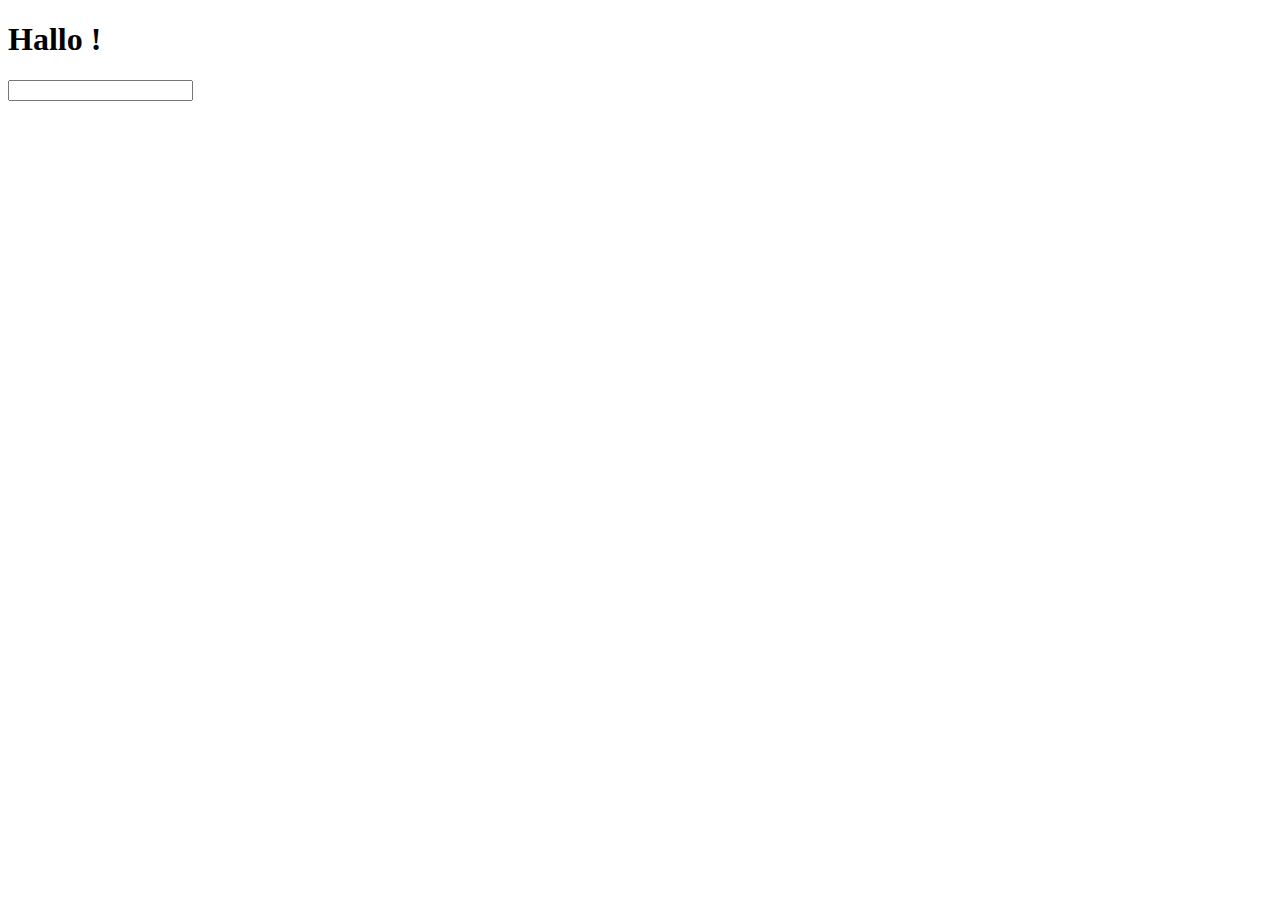
<file: Praktikum/MODUL 4/Praktikum/index.html>
<!DOCTYPE html>
<html lang="en">
<head>
    <meta charset="UTF-8">
    <meta http-equiv="X-UA-Compatible" content="IE=edge">
    <meta name="viewport" content="width=device-width, initial-scale=1.0">
    <title>Pertemuan 4</title>
    <script src="https://ajax.googleapis.com/ajax/libs/jquery/3.5.1/jquery.min.js"></script>
</head>
<body>
    <h1>Hallo !</h1>
    <input type="text" name="nama" id="nama">
    <script>
        // click hide
        $('h1').click(function(){
            // action
            $(this).hide();
        });

        // change width of input
        $("#nama").focus(function(){
            $(this).css("width", "100px")
        })

        // hide h1 when hover
        $("h1").hover(function(){
            $(this).toggle()
        })
    </script>
</body>
</html>
</file>
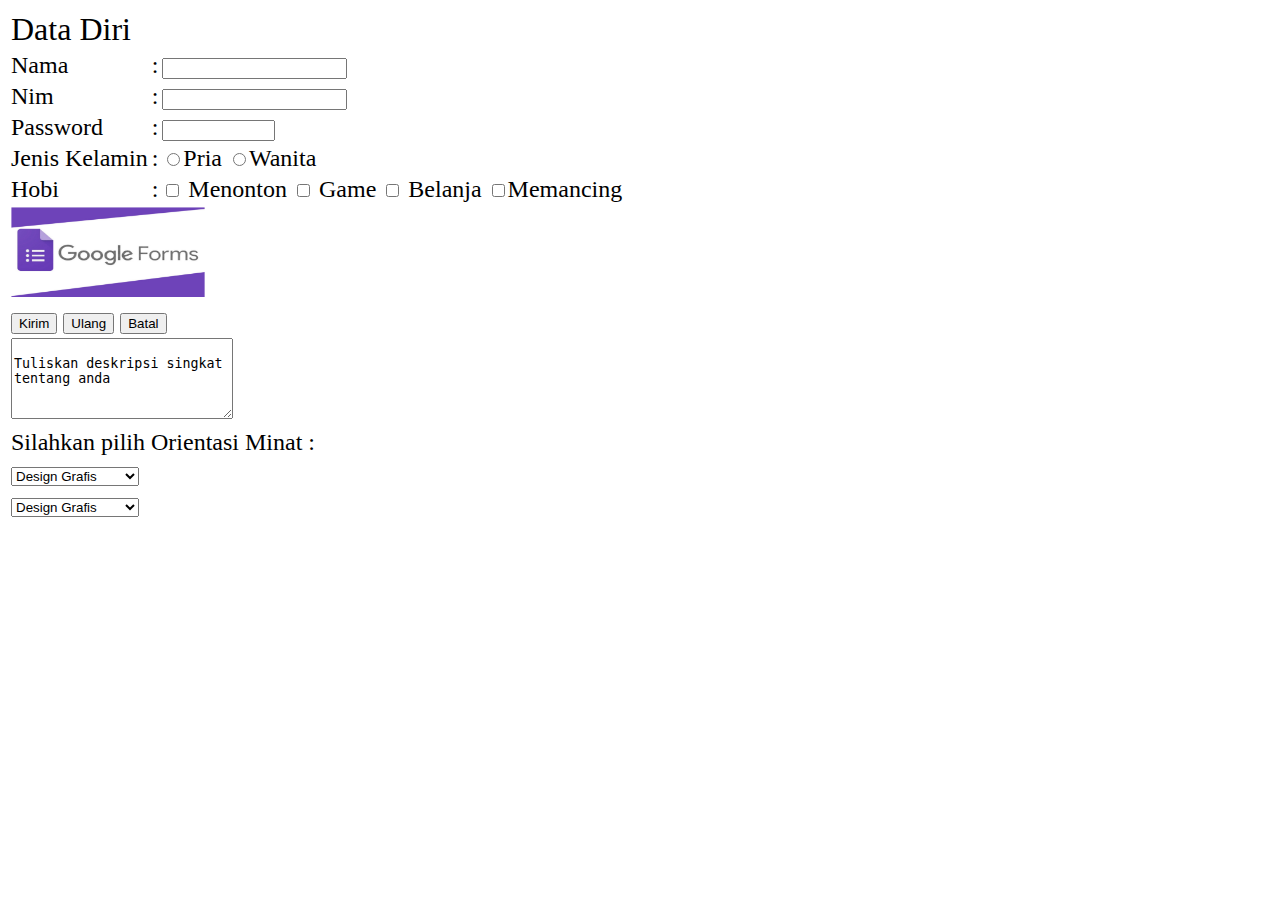
<file: Praktikum/MODUL 1/form.html>
<!DOCTYPE html>
<html lang="en">

<head>
    <meta charset="UTF-8">
    <meta http-equiv="X-UA-Compatible" content="IE=edge">
    <meta name="viewport" content="width=device-width, initial-scale=1.0">
    <title>Document</title>
</head>

<body>
    <font type="arial" size="5">
        <table>
            <thead>
                <tr>
                    <td>
                        <font type="arial" font size="6">Data Diri</font>
                    </td>
                </tr>
            </thead>
            <tr>
                <td>Nama</td>
                <td>:</td>
                <td><input type="text" name="nama" /></td>
            </tr>
            <tr>
                <td>Nim</td>
                <td>:</td>
                <td><input type="text" name="nim" /></td>
            </tr>
            <tr>
                <td>Password</td>
                <td>:</td>
                <td><input type="text" name="nama" size="11" maxlength="9" /></td>
            </tr>
            <tr>
                <td>Jenis Kelamin</td>
                <td>:</td>
                <td>
                    <input type="radio" name="jenis_kelamin" value="L" />Pria
                    <input type="radio" name="jenis_kelamin" value="W" />Wanita
                </td>
            </tr>
            <tr>
                <td>Hobi</td>
                <td>:</td>
                <td>
                    <input type="checkbox" name="hobi_1" value="Menonton" /> Menonton
                    <input type="checkbox" name="hobi_2" value="Game" /> Game
                    <input type="checkbox" name="hobi_3" value="Belanja" /> Belanja
                    <input type="checkbox" name="hobi_4" value="Memancing" />Memancing
                </td>
            </tr>
            <tr>
                <td colspan="3">
                    <input type="image" name="Gambar" img src="gambar.png" width="194" height="90" />
                </td>
            </tr>
            <tr>
                <td colspan="3">
                    <form>
                        <input type="submit" value="Kirim" name="Submit" />
                        <input type="reset" value="Ulang" name="Reset" />
                        <input type="button" value="Batal" name="Cancel" />
                    </form>
                </td>
            </tr>
            <tr>
                <td colspan="3">
                    <textarea name="deskripsi" cols="25" rows="5" align="left">
                    Tuliskan deskripsi singkat tentang anda
            </textarea>
                </td>
            </tr>
            <tr>
                <td colspan="3">Silahkan pilih Orientasi Minat :</td>
            </tr>
            <tr>
                <td colspan="3">
                    <select name="orientasi-minat">
                        <option value="dg">Design Grafis</option>
                        <option value="pj">Programmer Java</option>
                        <option value="sa">Sistem Analis</option>
                    </select>
                </td>
            </tr>
            <tr>
                <td>
                    <select name="orientasi-kemampuan">
                        <option value="dg">Design Grafis</option>
                        <option value="pj">Programmer Java</option>
                        <option value="sa">Sistem Analis</option>
                    </select>
                </td>
            </tr>
        </table>
    </font>
</body>

</html>
</file>
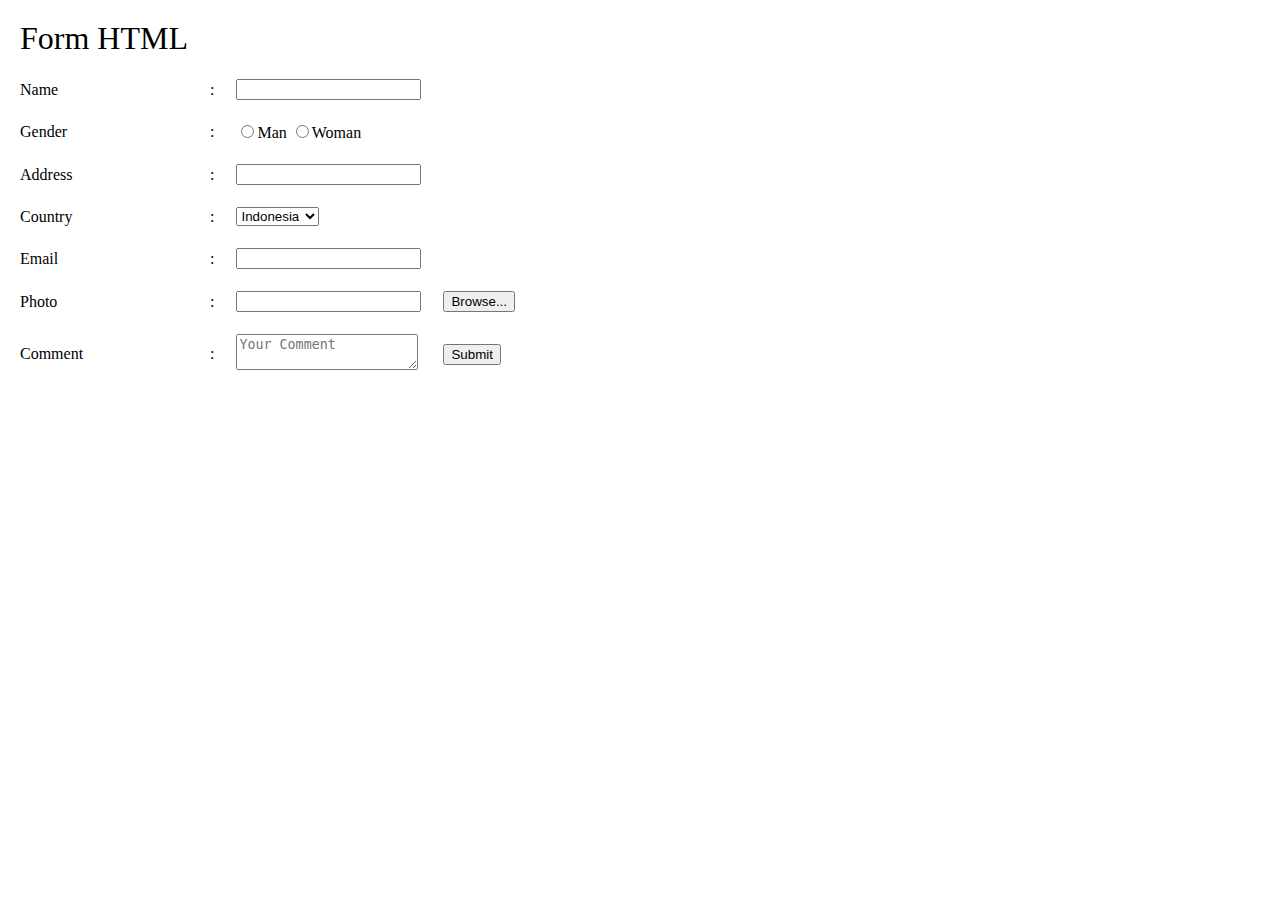
<file: Praktikum/MODUL 1/tugas1.html>
<!DOCTYPE html>
<html lang="en">
<head>
    <meta charset="UTF-8">
    <meta http-equiv="X-UA-Compatible" content="IE=edge">
    <meta name="viewport" content="width=device-width, initial-scale=1.0">
    <title>FORM HTML</title>
</head>
<body>
    <table cellpadding="10">
        <form>
            <!-- Membuat Header -->
            <thead>
                <tr>
                    <td>
                        <font type="arial" size="6">Form HTML</font>
                    </td>
                </tr>
            </thead>

            <!-- Menginputkan nama -->
            <tr>
                <td><label for="name">Name</label></td>
                <td>:</td>
                <td><input type="text" id="name"></td>
            </tr>

            <!-- Memilih gender -->
            <tr>
                <td><label for="gender">Gender</label></td>
                <td>:</td>
                <td>
                    <input type="radio" id="man" name="gender"><label for="man">Man</label>
                    <input type="radio" id="woman" name="gender"><label for="woman">Woman</label>
                </td>
            </tr>

            <!-- Menginputkan alamat -->
            <tr>
                <td><label for="address">Address</label></td>
                <td>:</td>
                <td><input type="text" id="address"></td>
            </tr>

            <!-- Memilih negara -->
            <tr>
                <td><label for="combobox">Country</label></td>
                <td>:</td>
                <td>
                    <select id="combobox">
                        <option>Indonesia</option>
                        <option>Singapura</option>
                        <option>Malaysia</option>
                    </select>
                </td>
            </tr>

            <!-- Menginputkan Email -->
            <tr>
                <td><label for="email">Email</label></td>
                <td>:</td>
                <td><input type="text" id="email"></td>
            </tr>

            <!-- Menginputkan photo -->
            <tr>
                <td><label for="photo">Photo</label></td>
                <td>:</td>
                <td><input type="text" id="photo"></td>
                <td><button>Browse...</button></td>
            </tr>

            <!-- Menginputkan comment -->
            <tr>
                <td><label for="text">Comment</label></td>
                <td>:</td>
                <td><textarea placeholder="Your Comment" id="text"></textarea></td>
                <td><button>Submit</button></td>
            </tr>
        </form>
    </table>
</body>
</html>
</file>
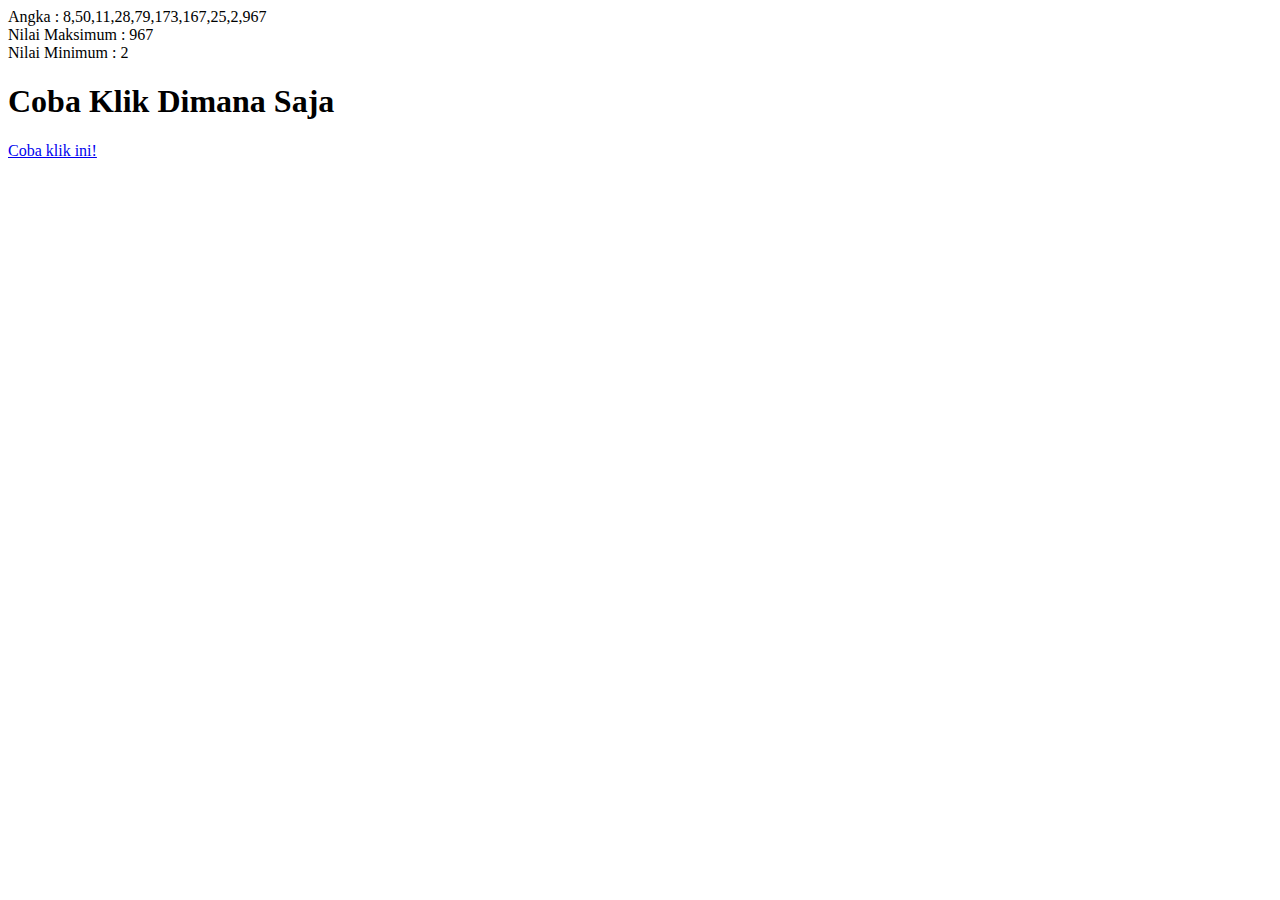
<file: Praktikum/MODUL 3/Tugas/tugas.html>
<!DOCTYPE html>
<html lang="en">
<head>
    <meta charset="UTF-8">
    <meta http-equiv="X-UA-Compatible" content="IE=edge">
    <meta name="viewport" content="width=device-width, initial-scale=1.0">
    <title>Tugas Modul 3</title>
</head>
<body>
    <script>
        //menentukan bilangan prima
        const bilPrima = (angka) =>{
            let pembagi = 0
            for(let i = 1; i <=angka; i++){
                if(angka%i==0){
                    pembagi++
                }
            }
            if(pembagi == 2){
                alert("Prima");
            }else{
                alert("bukan prima");
            }
        }

        let bilangan = window.prompt("Masukkan bilangan")
        bilPrima(bilangan)
    </script>

    <script>
        // menentukan bilangan maksimum dan minimum
        var numbers = [8, 50, 11, 28, 79, 173, 167, 25, 2, 967]
        var maksimal = Math.max.apply(Math, numbers)
        var minimal = Math.min.apply(Math, numbers)

        document.write("Angka : "+numbers+"<br/>")
        document.write("Nilai Maksimum : "+maksimal+"<br/>")
        document.write("Nilai Minimum : "+minimal)
    </script>

    <h1>Coba Klik Dimana Saja</h1>
    <script>
        // event handling
        // menentukan koordinat
        document.onmousedown=function(a){
            alert("x : "+a.x+ ";\ny : "+a.y)
        }

        // pemberitahuan klik mouse dan keyboard
        window.addEventListener("mouseup", function(e){
            alert("mouse ditekan")
        })
        window.addEventListener("keyup", function(e){
            alert("keyboard dilepas")
        })
    
        // klik melalui kata
        document.onmousedown=function(e){
            let par=document.getElementById("paragraf");
            par.innerHTML="mouse ditekan";
        }
        document.onmouseup=function(e){
            alert("mouse dilepas");
        }
    </script>
    <a href="#" onmousedown="ditekan()" onmouseup="dilepas()">Coba klik  ini!</a>
    <p id="paragraf"></p>
</body>
</html>
</file>
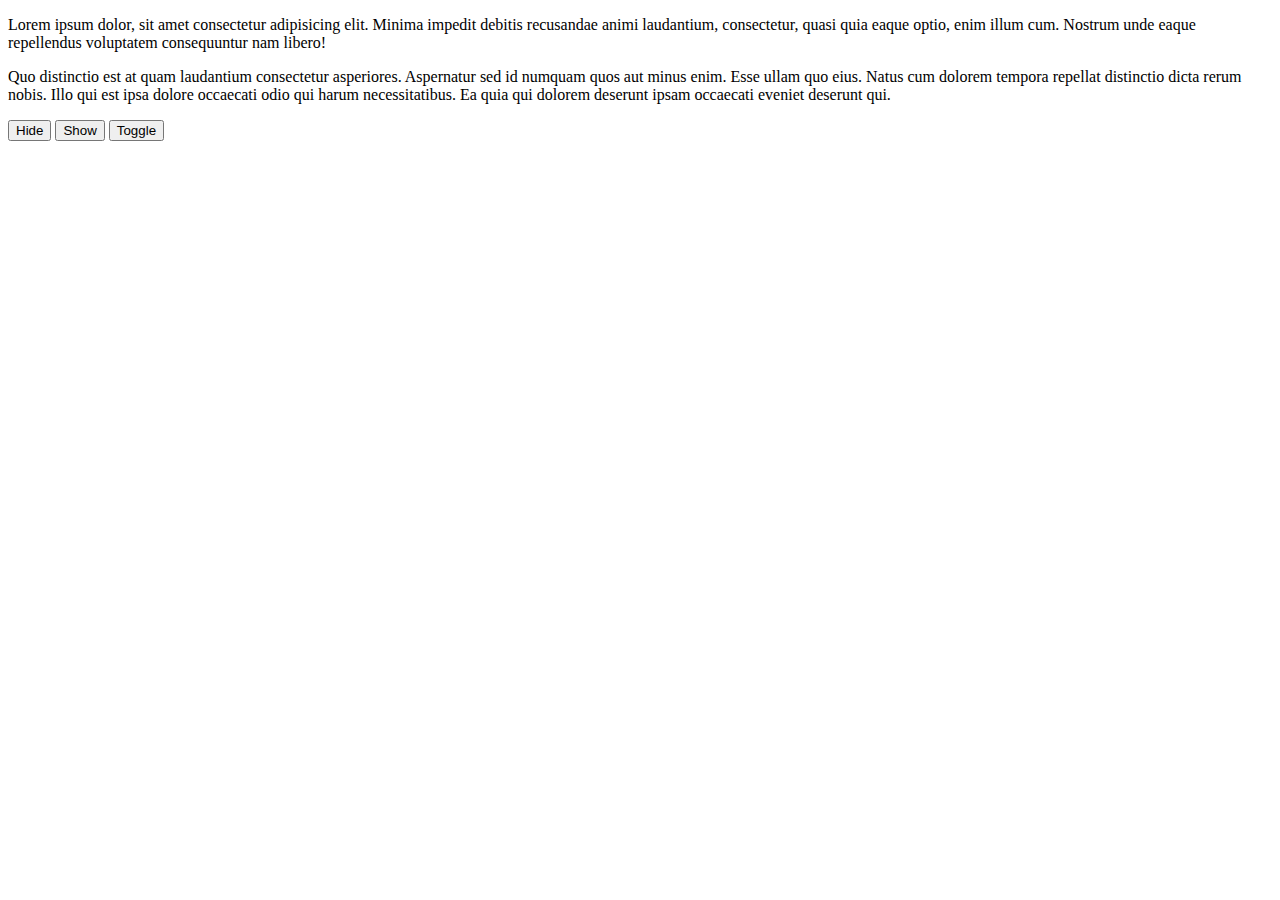
<file: Praktikum/MODUL 4/Praktikum/index2.html>
<!DOCTYPE html>
<html lang="en">
  <head>
    <meta charset="UTF-8" />
    <meta http-equiv="X-UA-Compatible" content="IE=edge" />
    <meta name="viewport" content="width=device-width, initial-scale=1.0" />
    <title>Document</title>
    <script src="https://ajax.googleapis.com/ajax/libs/jquery/3.5.1/jquery.min.js"></script>
  </head>
  <body>
    <p>
      Lorem ipsum dolor, sit amet consectetur adipisicing elit. Minima impedit
      debitis recusandae animi laudantium, consectetur, quasi quia eaque optio,
      enim illum cum. Nostrum unde eaque repellendus voluptatem consequuntur nam
      libero!
    </p>
    <p>
      Quo distinctio est at quam laudantium consectetur asperiores. Aspernatur
      sed id numquam quos aut minus enim. Esse ullam quo eius. Natus cum dolorem
      tempora repellat distinctio dicta rerum nobis. Illo qui est ipsa dolore
      occaecati odio qui harum necessitatibus. Ea quia qui dolorem deserunt
      ipsam occaecati eveniet deserunt qui.
    </p>
    <button id="hide">Hide</button>
    <button id="show">Show</button>
    <button id="toggle">Toggle</button>
    <script>
      // hide and show button
      $("#hide").on("click", function () {
        $("p").hide();
      });

      $("#show").on("click", function () {
        $("p").show();
      });

      $("#toggle").on("click", function () {
        $("p").toggle();
      });
    </script>
  </body>
</html>
</file>
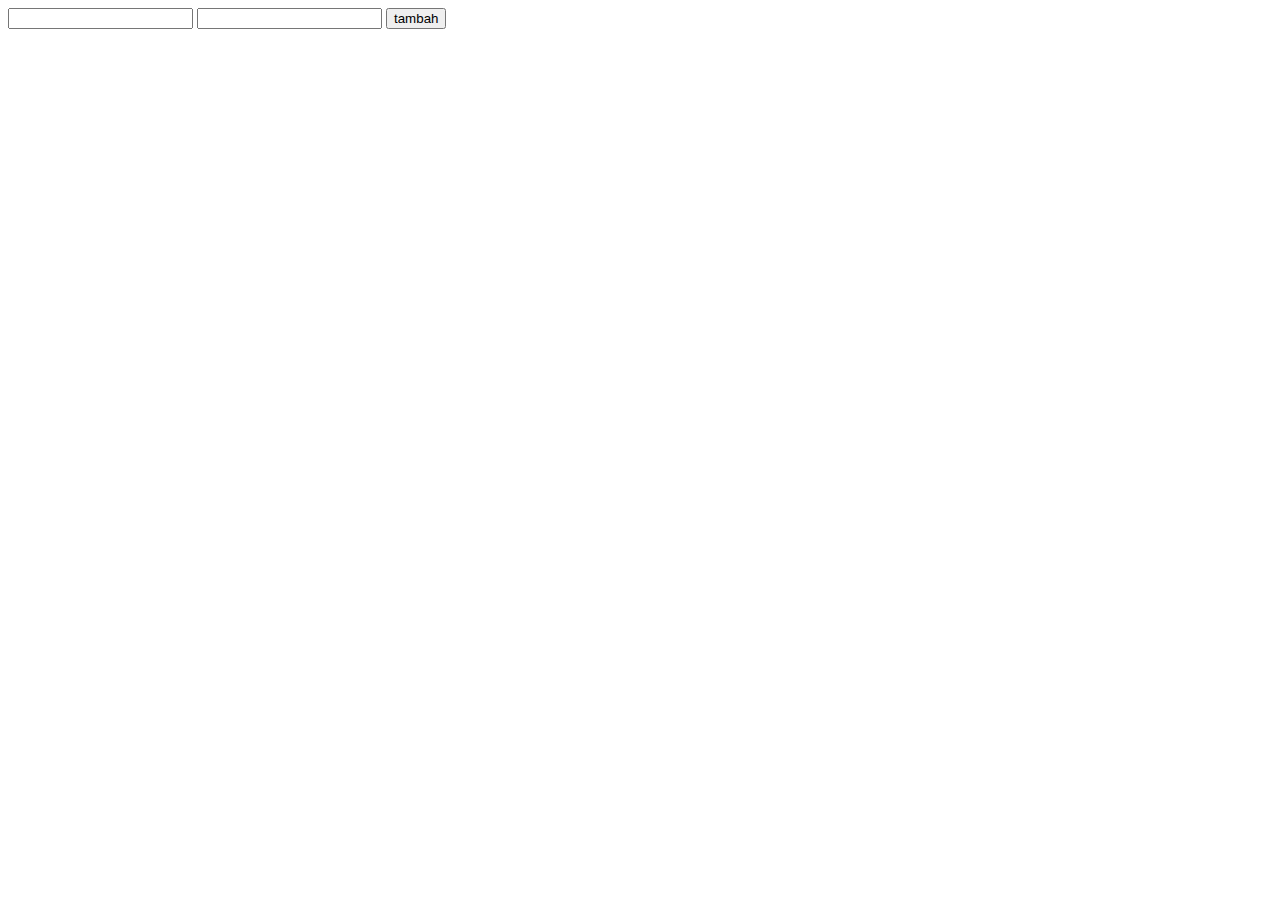
<file: Praktikum/MODUL 4/Praktikum/index3.html>
<!DOCTYPE html>
<html lang="en">
<head>
    <meta charset="UTF-8">
    <meta http-equiv="X-UA-Compatible" content="IE=edge">
    <meta name="viewport" content="width=device-width, initial-scale=1.0">
    <title>Document</title>
    <script src="https://ajax.googleapis.com/ajax/libs/jquery/3.5.1/jquery.min.js"></script>
</head>
<body>
    <input type="number" name="bil1" id="bil1">
    <input type="number" name="bil2" id="bil2">
    <input type="button" value="tambah" id="btnTambah">

    <script>
        $("#btnTambah").on("click", function(){
            let bil1 = $("#bil1").val()
            let bil2 = $("#bil2").val()
            let hasil = parseInt(bil1) + parseInt(bil2)

            alert("Hasilnya : "+hasil)
        })
    </script>
</body>
</html>
</file>
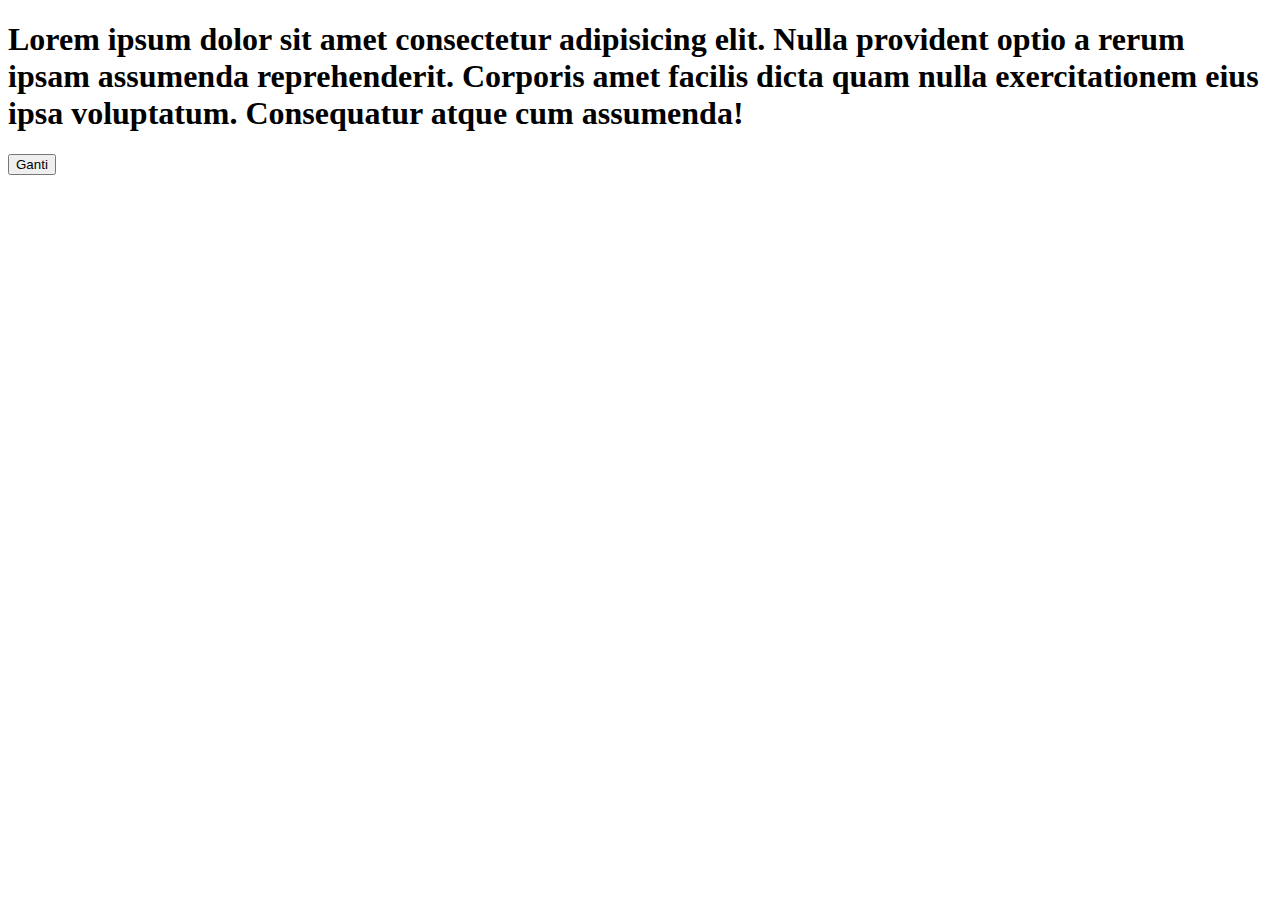
<file: Praktikum/MODUL 4/Praktikum/index4.html>
<!DOCTYPE html>
<html lang="en">
<head>
    <meta charset="UTF-8">
    <meta http-equiv="X-UA-Compatible" content="IE=edge">
    <meta name="viewport" content="width=device-width, initial-scale=1.0">
    <title>Document</title>
    <script src="https://ajax.googleapis.com/ajax/libs/jquery/3.5.1/jquery.min.js"></script>
    <style>
        .heading{
            color : rebeccapurple;
            font-size: medium;
        }
    </style>
</head>
<body>
    <h1>
        Lorem ipsum dolor sit amet consectetur adipisicing elit. Nulla provident optio a rerum ipsam assumenda reprehenderit. Corporis amet facilis dicta quam nulla exercitationem eius ipsa voluptatum. Consequatur atque cum assumenda!
    </h1>
    <button id="ganti">Ganti</button>
    <script>
        $("#ganti").on("click", function(){
            $("h1").addClass("heading")
        })
    </script>
</body>
</html>
</file>
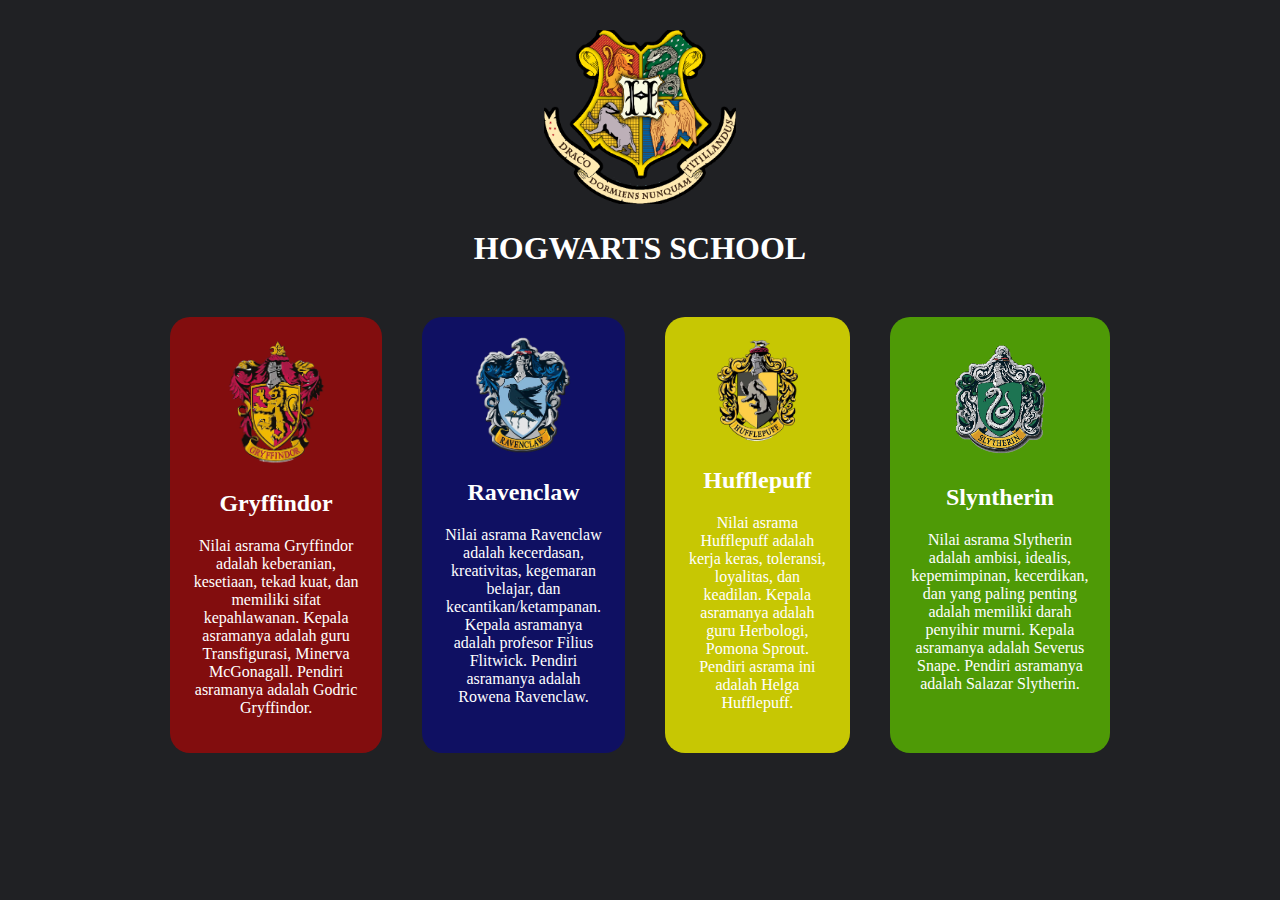
<file: Praktikum/MODUL 4/Tugas/tugas.html>
<!DOCTYPE html>
<html lang="en">
<head>
    <meta charset="UTF-8">
    <meta http-equiv="X-UA-Compatible" content="IE=edge">
    <meta name="viewport" content="width=device-width, initial-scale=1.0">

    <!-- CSS External -->
    <link rel="stylesheet" href="style.css">

    <title>Hogwarts School</title>

    <script src="https://ajax.googleapis.com/ajax/libs/jquery/3.5.1/jquery.min.js"></script>
</head>
<body>
    <!-- Judul -->
    <div class="hogwarts">
        <img src="img/hogwarts.png" alt="" class="img-hogwarts">
        <H1>HOGWARTS SCHOOL</H1>
    </div>

    <!-- Asrama -->
    <div class="asrama">
        <div id="gryffindor" class="card">
            <img src="img/gryffindor.png" alt="" class="img-gryffindor">
            <h2>Gryffindor</h2>
            <p id="g">Nilai asrama Gryffindor adalah keberanian, kesetiaan, tekad kuat, dan memiliki sifat kepahlawanan. Kepala asramanya adalah guru Transfigurasi, Minerva McGonagall. Pendiri asramanya adalah Godric Gryffindor.</p>
        </div>
        <div id="ravenclaw" class="card">
            <img src="img/ravenclaw.png" alt="" class="img-ravenclaw">
            <h2>Ravenclaw</h2>
            <p id="r">Nilai asrama Ravenclaw adalah kecerdasan, kreativitas, kegemaran belajar, dan kecantikan/ketampanan. Kepala asramanya adalah profesor Filius Flitwick. Pendiri asramanya adalah Rowena Ravenclaw.</p>
        </div>
        <div id="hufflepuff" class="card">
            <img src="img/hufflepuff.png" alt="" class="img-hufflepuff">
            <h2>Hufflepuff</h2>
            <p id="h">Nilai asrama Hufflepuff adalah kerja keras, toleransi, loyalitas, dan keadilan. Kepala asramanya adalah guru Herbologi, Pomona Sprout. Pendiri asrama ini adalah Helga Hufflepuff.</p>
        </div>
        <div id="slyntherin" class="card">
            <img src="img/slyntherin.png" alt="" class="img-slyntherin">
            <h2>Slyntherin</h2>
            <p id="s">Nilai asrama Slytherin adalah ambisi, idealis, kepemimpinan, kecerdikan, dan yang paling penting adalah memiliki darah penyihir murni. Kepala asramanya adalah Severus Snape. Pendiri asramanya adalah Salazar Slytherin.</p>
        </div>
    </div>

    <!-- JS -->
    <script>
        $("#gryffindor").on("click", function () {
        $("#g").toggle();
      });

      $("#ravenclaw").on("click", function () {
        $("#r").toggle();
      });

      $("#hufflepuff").on("click", function () {
        $("#h").toggle();
      });

      $("#slyntherin").on("click", function () {
        $("#s").toggle();
      });
    </script>
</body>
</html>
</file>
<file: Praktikum/MODUL 4/Tugas/style.css>
body {
    padding: 0;
    margin: 0;
    background-color: #202124;
}

.img-hogwarts {
    width: 15%;
}

.hogwarts {
    margin-top: 30px;
    text-align: center;
}

.hogwarts h1 {
    color: white;
}

.asrama {
    display: flex;
    justify-content: center;
    margin: 50px 150px;
}

.card {
    text-align: center;
    margin: 0 20px;
}

.card h2,p {
    color: white;
}

/* Card Gryffindor */
#gryffindor {
    background-color: #c400009a;
    border-radius: 20px;
    padding: 20px;
}

.img-gryffindor {
    width: 60%;
}

/* Card Ravenclaw */
#ravenclaw {
    background-color: #0000a081;
    border-radius: 20px;
    padding: 20px;
}

.img-ravenclaw {
    width: 60%;
}

/* Card Hufflepuff */
#hufflepuff {
    background-color: #c7c703;
    border-radius: 20px;
    padding: 20px;
}
.img-hufflepuff {
    width: 60%;
}

/* Card Slyntherin */
#slyntherin {
    background-color: #4e9a06;
    border-radius: 20px;
    padding: 20px;
}

.img-slyntherin {
    width:90%;
}
</file>
